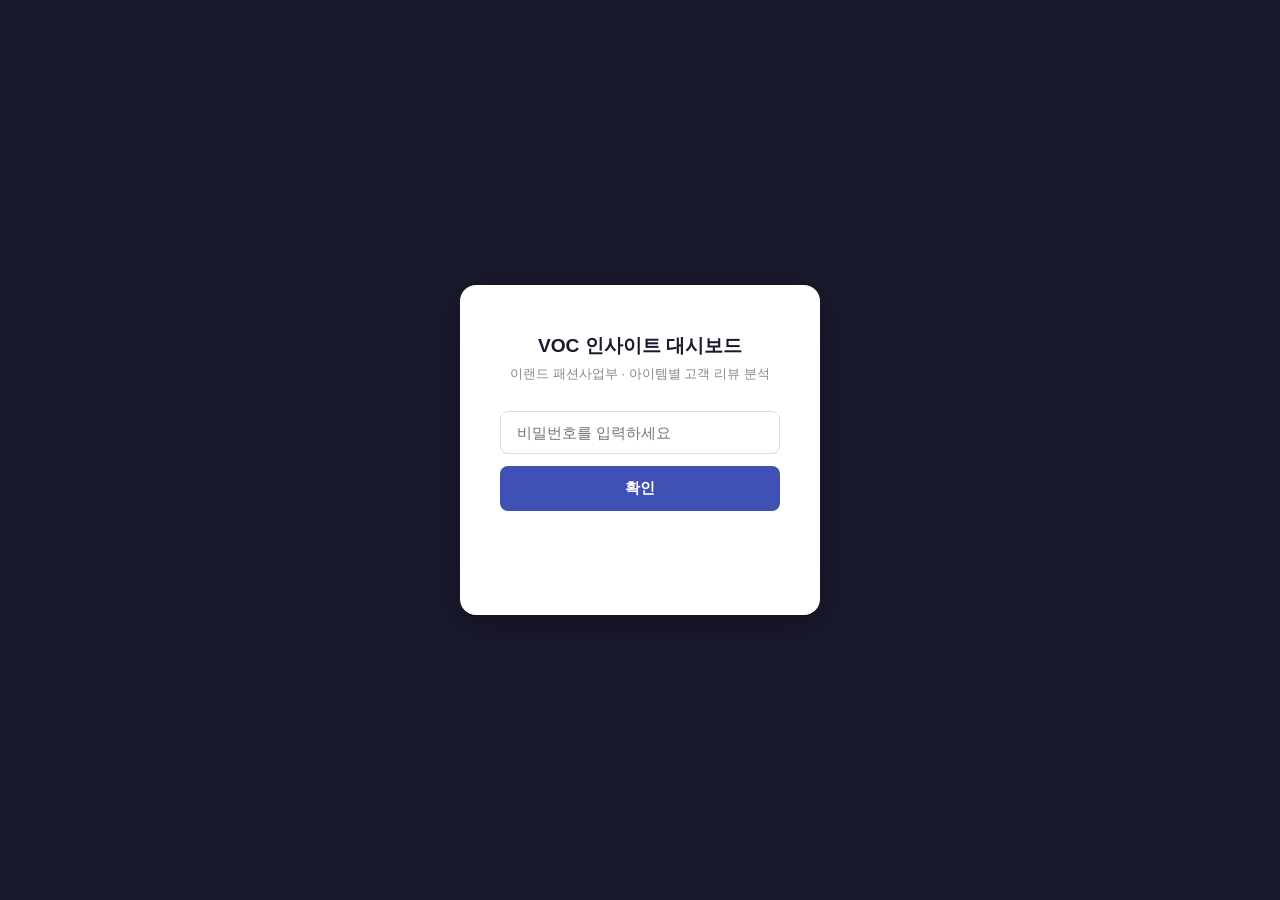
<file: template.html>
<!DOCTYPE html>
<html lang="ko">
<head>
<meta charset="UTF-8">
<title>VOC 인사이트 대시보드</title>
<link rel="stylesheet" href="style.css">
</head>
<body>

<!-- 로그인 화면 -->
<div id="loginOverlay">
  <div class="login-box">
    <h2>VOC 인사이트 대시보드</h2>
    <p>이랜드 패션사업부 · 아이템별 고객 리뷰 분석</p>
    <input type="password" id="pwInput" placeholder="비밀번호를 입력하세요" onkeydown="if(event.key==='Enter')unlock()">
    <button id="unlockBtn" onclick="unlock()">확인</button>
    <div id="pwLoading"></div>
    <div id="pwError"></div>
  </div>
</div>

<!-- 대시보드 -->
<div id="app">
  <header><h1>VOC 인사이트 대시보드</h1><span>이랜드 패션사업부 · 아이템별 고객 리뷰 분석</span></header>
  <div class="brand-tabs" id="brandTabs"></div>
  <div class="main" id="mainContent"></div>
</div>

<script>
const VOC_ENCRYPTED = {};
</script>
<script src="app.js"></script>
</body>
</html>
</file>
<file: style.css>
*, *::before, *::after { box-sizing: border-box; margin: 0; padding: 0; }
body { font-family: "Apple SD Gothic Neo", "Malgun Gothic", "나눔고딕", sans-serif; background: #f0f2f7; color: #222; min-width: 320px; }
/* ── 로그인 ── */
#loginOverlay { position: fixed; inset: 0; background: #1a1a2e; display: flex; align-items: center; justify-content: center; z-index: 999; }
.login-box { background: #fff; border-radius: 16px; padding: 48px 40px; width: 360px; text-align: center; box-shadow: 0 8px 40px rgba(0,0,0,.4); }
.login-box h2 { font-size: 1.2rem; font-weight: 700; color: #1a1a2e; margin-bottom: 6px; }
.login-box p { font-size: .82rem; color: #888; margin-bottom: 28px; }
.login-box input { width: 100%; padding: 12px 16px; border: 1.5px solid #ddd; border-radius: 8px; font-size: .95rem; outline: none; transition: border-color .18s; margin-bottom: 12px; }
.login-box input:focus { border-color: #3f51b5; }
.login-box button { width: 100%; padding: 12px; background: #3f51b5; color: #fff; border: none; border-radius: 8px; font-size: .95rem; font-weight: 700; cursor: pointer; transition: background .18s; }
.login-box button:hover { background: #303f9f; }
.login-box button:disabled { background: #aaa; cursor: default; }
#pwError { font-size: .8rem; color: #e53935; margin-top: 10px; min-height: 18px; }
#pwLoading { font-size: .8rem; color: #3f51b5; margin-top: 10px; min-height: 18px; }
/* ── 앱 ── */
#app { display: none; min-width: 1280px; }
header { background: #1a1a2e; color: #fff; padding: 16px 36px; display: flex; align-items: center; }
header h1 { font-size: 1.15rem; font-weight: 700; }
header span { margin-left: auto; font-size: .78rem; color: #8888aa; }
.brand-tabs { background: #fff; border-bottom: 2px solid #e0e0e0; padding: 0 36px; display: flex; gap: 2px; position: sticky; top: 0; z-index: 100; box-shadow: 0 2px 6px rgba(0,0,0,.08); }
.brand-tab { padding: 13px 20px; cursor: pointer; font-size: .88rem; font-weight: 600; color: #777; border-bottom: 3px solid transparent; transition: all .18s; white-space: nowrap; }
.brand-tab:hover { color: #333; }
.brand-tab.active { color: #1a1a2e; border-bottom-color: #3f51b5; }
.main { padding: 20px 36px; }
.summary-bar { display: flex; gap: 16px; margin-bottom: 16px; align-items: center; }
.stat-chip { background: #fff; border-radius: 8px; padding: 10px 18px; font-size: .82rem; box-shadow: 0 1px 4px rgba(0,0,0,.08); }
.stat-chip strong { font-size: 1.1rem; margin-left: 6px; color: #1a1a2e; }
.item-tabs-wrap { overflow-x: auto; margin-bottom: 18px; padding-bottom: 4px; }
.item-tabs { display: flex; gap: 8px; flex-wrap: nowrap; }
.item-tab { flex-shrink: 0; background: #fff; border: 2px solid #ddd; border-radius: 10px; padding: 10px 16px; cursor: pointer; font-size: .85rem; font-weight: 600; color: #666; transition: all .18s; box-shadow: 0 1px 4px rgba(0,0,0,.06); display: flex; flex-direction: column; gap: 3px; }
.item-tab:hover { border-color: #9fa8da; color: #3f51b5; }
.item-tab.active { background: #3f51b5; border-color: #3f51b5; color: #fff; box-shadow: 0 3px 10px rgba(63,81,181,.3); }
.item-tab-name { font-size: .88rem; }
.item-tab-codes { font-size: .67rem; font-weight: 400; opacity: .75; }
.panels { display: grid; grid-template-columns: 260px 1fr; gap: 18px; align-items: start; }
.cat-panel { background: #fff; border-radius: 12px; box-shadow: 0 2px 8px rgba(0,0,0,.08); overflow: hidden; display: flex; flex-direction: column; max-height: 600px; }
.cat-panel-title { padding: 13px 18px; font-size: .78rem; font-weight: 700; color: #888; background: #f8f9fc; border-bottom: 1px solid #eee; letter-spacing: .3px; text-transform: uppercase; flex-shrink: 0; }
.cat-panel-list { overflow-y: auto; flex: 1; }
.cat-row { display: flex; flex-direction: column; padding: 13px 18px; cursor: pointer; border-bottom: 1px solid #f0f0f0; border-left: 4px solid transparent; transition: background .15s; gap: 5px; }
.cat-row:last-child { border-bottom: none; }
.cat-row:hover { background: #f5f7ff; }
.cat-row.active { background: #eef0fb; border-left-color: #3f51b5; }
.cat-row-top { display: flex; align-items: baseline; gap: 6px; }
.cat-row-name { font-size: .9rem; font-weight: 700; color: #1a1a2e; }
.cat-row-cnt { font-size: .74rem; color: #999; margin-left: auto; white-space: nowrap; }
.sent-bar { height: 5px; border-radius: 3px; background: #eee; overflow: hidden; }
.sent-bar-inner { height: 100%; border-radius: 3px; }
.sent-labels { display: flex; justify-content: space-between; font-size: .68rem; }
.lbl-neg { color: #e53935; font-weight: 600; }
.lbl-pos { color: #43a047; font-weight: 600; }
.review-panel { background: #fff; border-radius: 12px; box-shadow: 0 2px 8px rgba(0,0,0,.08); padding: 22px 26px; min-height: 420px; }
.review-panel-title { font-size: 1rem; font-weight: 700; color: #1a1a2e; margin-bottom: 18px; padding-bottom: 14px; border-bottom: 2px solid #eef0fb; display: flex; align-items: center; gap: 10px; flex-wrap: wrap; }
.badge { font-size: .7rem; font-weight: 700; padding: 3px 9px; border-radius: 20px; }
.badge-neg { background: #ffebee; color: #c62828; }
.badge-pos { background: #e8f5e9; color: #2e7d32; }
.section-label { font-size: .74rem; font-weight: 700; color: #aaa; letter-spacing: .6px; text-transform: uppercase; margin: 16px 0 10px; }
.section-label:first-of-type { margin-top: 0; }
.review-card { border-radius: 8px; padding: 14px 16px; margin-bottom: 10px; border-left: 4px solid #eee; font-size: .85rem; line-height: 1.75; color: #333; }
.review-card.neg { background: #fff8f8; border-left-color: #ef9a9a; }
.review-card.pos { background: #f6fff6; border-left-color: #a5d6a7; }
.review-text { margin-bottom: 8px; word-break: keep-all; }
.review-meta { display: flex; gap: 6px; flex-wrap: wrap; }
.tag { font-size: .68rem; font-weight: 600; padding: 2px 7px; border-radius: 20px; }
.tag.channel { background: #e3f2fd; color: #1565c0; }
.tag.season  { background: #f3e5f5; color: #7b1fa2; }
.tag.product { background: #fff8e1; color: #e65100; }
.divider { border: none; border-top: 1px dashed #e8e8e8; margin: 18px 0; }
.no-data { color: #ccc; font-size: .85rem; text-align: center; padding: 40px 0; }
</file>
